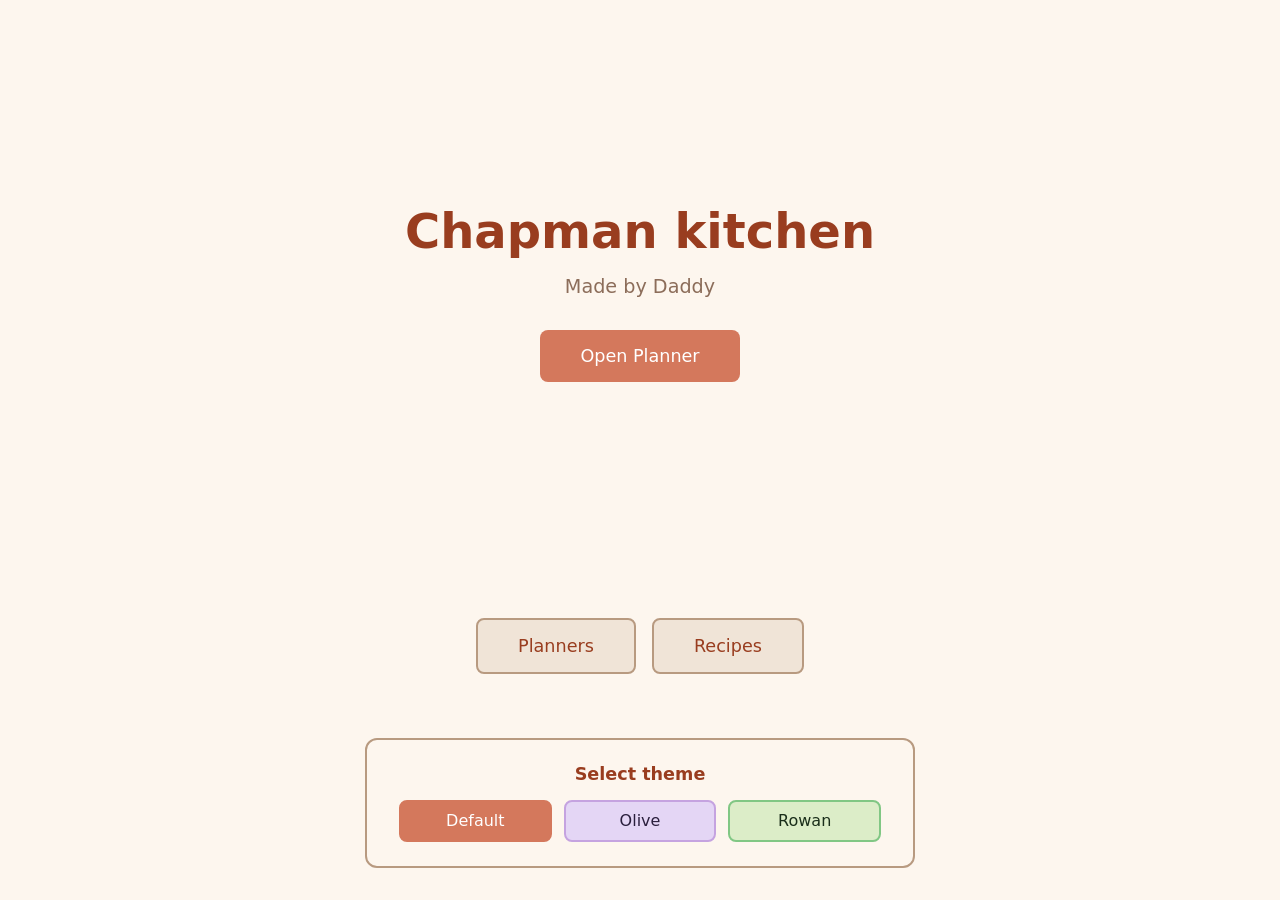
<file: index.html>
<!DOCTYPE html>
<html lang="en">
<head>
  <meta charset="UTF-8">
  <meta name="viewport" content="width=device-width, initial-scale=1.0">
  <title>Home</title>
  <meta name="description" content="A family meal planner for always-on displays">
  <meta name="theme-color" content="#d4785c">
  <link rel="icon" href="assets/icons/favicon.svg" type="image/svg+xml">
  <link rel="apple-touch-icon" href="assets/icons/favicon.svg">
  <link rel="manifest" href="manifest.json">
  <link rel="stylesheet" href="assets/css/main.css">
  <script src="assets/js/theme.js"></script>
</head>
<body>
  <div class="page-center">
    <div>
      <h1>Chapman kitchen</h1>
      <p>Made by Daddy</p>
      <a class="btn" href="views/planner.html">Open Planner</a>
    </div>
  </div>
  <div class="btn-group">
    <a class="btn btn-secondary" href="views/view-planners.html">Planners</a>
    <a class="btn btn-secondary" href="views/view-recipes.html">Recipes</a>
  </div>
  <div class="theme-section">
    <h2>Select theme</h2>
    <div class="theme-selector">
      <button class="theme-btn theme-btn--active" data-theme="default" onclick="setTheme('default')">Default</button>
      <button class="theme-btn" data-theme="olive" onclick="setTheme('olive')">Olive</button>
      <button class="theme-btn" data-theme="rowan" onclick="setTheme('rowan')">Rowan</button>
    </div>
  </div>
</body>
</html>
</file>
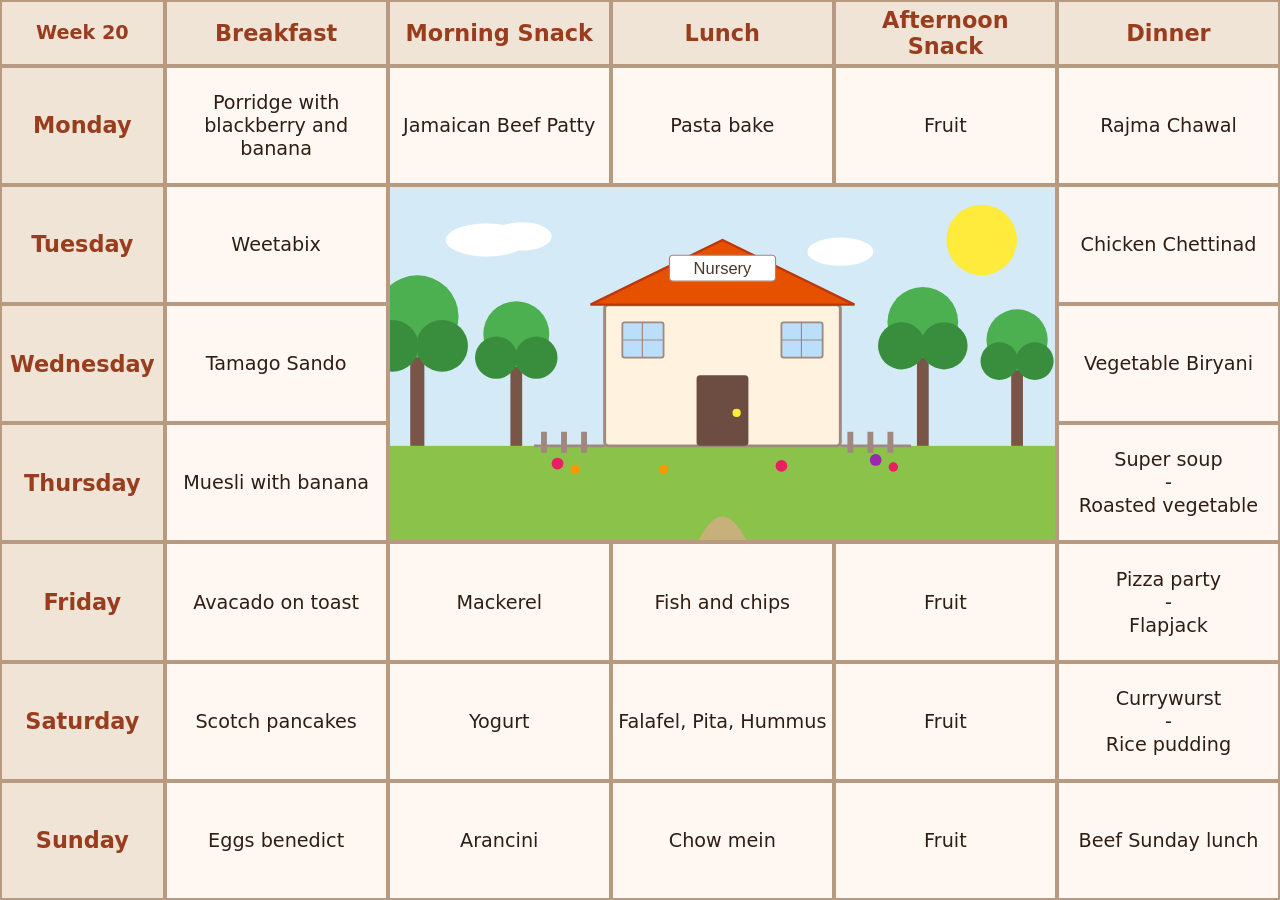
<file: views/planner.html>
<!DOCTYPE html>
<html lang="en">
<head>
  <meta charset="UTF-8">
  <meta name="viewport" content="width=device-width, initial-scale=1.0">
  <title>Chapman kitchen</title>
  <meta name="description" content="A family meal planner for always-on displays">
  <meta name="theme-color" content="#d4785c">
  <link rel="icon" href="../assets/icons/favicon.svg" type="image/svg+xml">
  <link rel="apple-touch-icon" href="../assets/icons/favicon.svg">
  <link rel="manifest" href="../manifest.json">
  <link rel="stylesheet" href="../assets/css/main.css">
  <script src="../assets/js/theme.js"></script>
</head>
<body class="planner">
  <div class="planner-grid">
    <div class="cell header home"><a href="view-recipes.html" class="home-link" id="week-label" aria-label="Home - Week"></a></div>
    <div class="cell header">Breakfast</div>
    <div class="cell header">Morning Snack</div>
    <div class="cell header">Lunch</div>
    <div class="cell header">Afternoon Snack</div>
    <div class="cell header">Dinner</div>

    <div class="cell day-label">Monday</div>
    <div class="cell meal" data-day="monday" data-slot="breakfast"></div>
    <div class="cell meal" data-day="monday" data-slot="morning-snack"></div>
    <div class="cell meal" data-day="monday" data-slot="lunch"></div>
    <div class="cell meal" data-day="monday" data-slot="afternoon-snack"></div>
    <div class="cell meal" data-day="monday" data-slot="dinner"></div>

    <div class="cell day-label">Tuesday</div>
    <div class="cell meal" data-day="tuesday" data-slot="breakfast"></div>
    <div class="cell meal" data-day="tuesday" data-slot="morning-snack"></div>
    <div class="cell meal" data-day="tuesday" data-slot="lunch"></div>
    <div class="cell meal" data-day="tuesday" data-slot="afternoon-snack"></div>
    <div class="cell meal" data-day="tuesday" data-slot="dinner"></div>

    <div class="cell day-label">Wednesday</div>
    <div class="cell meal" data-day="wednesday" data-slot="breakfast"></div>
    <div class="cell meal" data-day="wednesday" data-slot="morning-snack"></div>
    <div class="cell meal" data-day="wednesday" data-slot="lunch"></div>
    <div class="cell meal" data-day="wednesday" data-slot="afternoon-snack"></div>
    <div class="cell meal" data-day="wednesday" data-slot="dinner"></div>

    <div class="cell day-label">Thursday</div>
    <div class="cell meal" data-day="thursday" data-slot="breakfast"></div>
    <div class="cell meal" data-day="thursday" data-slot="morning-snack"></div>
    <div class="cell meal" data-day="thursday" data-slot="lunch"></div>
    <div class="cell meal" data-day="thursday" data-slot="afternoon-snack"></div>
    <div class="cell meal" data-day="thursday" data-slot="dinner"></div>

    <div class="cell day-label">Friday</div>
    <div class="cell meal" data-day="friday" data-slot="breakfast"></div>
    <div class="cell meal" data-day="friday" data-slot="morning-snack"></div>
    <div class="cell meal" data-day="friday" data-slot="lunch"></div>
    <div class="cell meal" data-day="friday" data-slot="afternoon-snack"></div>
    <div class="cell meal" data-day="friday" data-slot="dinner"></div>

    <div class="cell day-label">Saturday</div>
    <div class="cell meal" data-day="saturday" data-slot="breakfast"></div>
    <div class="cell meal" data-day="saturday" data-slot="morning-snack"></div>
    <div class="cell meal" data-day="saturday" data-slot="lunch"></div>
    <div class="cell meal" data-day="saturday" data-slot="afternoon-snack"></div>
    <div class="cell meal" data-day="saturday" data-slot="dinner"></div>

    <div class="cell day-label">Sunday</div>
    <div class="cell meal" data-day="sunday" data-slot="breakfast"></div>
    <div class="cell meal" data-day="sunday" data-slot="morning-snack"></div>
    <div class="cell meal" data-day="sunday" data-slot="lunch"></div>
    <div class="cell meal" data-day="sunday" data-slot="afternoon-snack"></div>
    <div class="cell meal" data-day="sunday" data-slot="dinner"></div>
  </div>

  <div class="overlay" id="meal-overlay" role="dialog" aria-modal="true" aria-labelledby="overlay-title">
    <div class="overlay-content">
      <h2 id="overlay-title"></h2>
      <h3>Recipes:</h3>
      <ul id="overlay-recipes"></ul>
      <button class="overlay-close" id="overlay-close">Close</button>
    </div>
  </div>

  <template id="recipe-link-template">
    <li><a href=""></a></li>
  </template>

  <script src="../assets/js/overlay.js"></script>
  <script src="../assets/js/planner.js"></script>
</body>
</html>
</file>
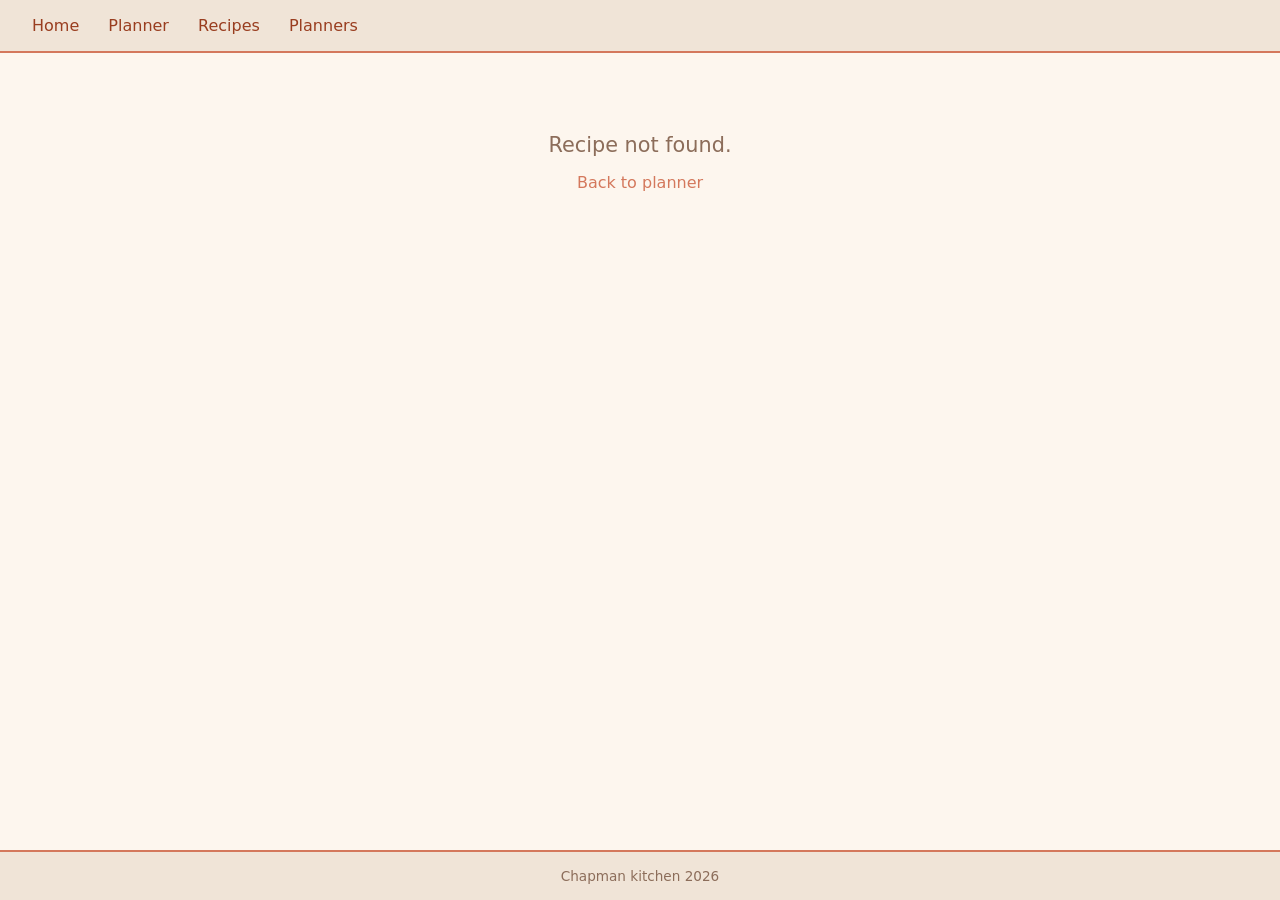
<file: views/recipe.html>
<!DOCTYPE html>
<html lang="en">
<head>
  <meta charset="UTF-8">
  <meta name="viewport" content="width=device-width, initial-scale=1.0">
  <title>Recipe</title>
  <meta name="description" content="A family meal planner for always-on displays">
  <meta name="theme-color" content="#d4785c">
  <link rel="icon" href="../assets/icons/favicon.svg" type="image/svg+xml">
  <link rel="apple-touch-icon" href="../assets/icons/favicon.svg">
  <link rel="manifest" href="../manifest.json">
  <link rel="stylesheet" href="../assets/css/main.css">
  <script src="../assets/js/theme.js"></script>
</head>
<body>
  <header>
    <nav>
      <a href="../index.html">Home</a>
      <a href="planner.html">Planner</a>
      <a href="view-recipes.html">Recipes</a>
      <a href="view-planners.html">Planners</a>
    </nav>
  </header>
  <main class="recipe-page">
    <article id="recipe-content" hidden>
      <div class="recipe-header-row">
        <h1 data-field="title"></h1>
        <button class="learn-button" id="learn-button" hidden>🎓 Learn</button>
      </div>
      <p class="recipe-description" data-field="overview.description"></p>

      <div class="recipe-meta">
        <span data-field="overview.country"></span>
        <span data-field="overview.serves" data-prefix="Serves "></span>
        <span data-field="planner.prep-time-minutes" data-prefix="Prep: " data-suffix=" min"></span>
        <span data-field="planner.cook-time-minutes" data-prefix="Cook: " data-suffix=" min"></span>
        <span data-field="planner.freezer-label"></span>
        <span data-field="planner.cost"></span>
        <span data-field="planner.after-work" data-prefix="After work: "></span>
      </div>

      <section class="recipe-section">
        <h2>Ingredients</h2>
        <ul data-list="ingredients"></ul>
      </section>

      <section class="recipe-section">
        <h2>Method</h2>
        <ol data-list="method"></ol>
      </section>

      <section class="recipe-section" data-show-if="serving" hidden>
        <h2>Serving</h2>
        <div class="serving-grid">
          <div class="serving-item" data-show-if="serving.serve-with" hidden>
            <h3>Serve with</h3>
            <ul data-list="serving.serve-with"></ul>
          </div>
          <div class="serving-item" data-show-if="serving.optional-sides" hidden>
            <h3>Optional sides</h3>
            <ul data-list="serving.optional-sides"></ul>
          </div>
        </div>
      </section>

      <section class="recipe-section" data-show-if="notes" hidden>
        <h2>Notes</h2>
        <div class="notes-grid">
          <div class="notes-item" data-show-if="notes.why-its-in-the-chapman-kitchen" hidden>
            <h3>Why it's in the Chapman kitchen</h3>
            <p data-field="notes.why-its-in-the-chapman-kitchen"></p>
          </div>
          <div class="notes-item" data-show-if="notes.chapman-tips" hidden>
            <h3>Tips</h3>
            <ul data-list="notes.chapman-tips"></ul>
          </div>
          <div class="notes-item" data-show-if="notes.batch-cooking" hidden>
            <h3>Batch cooking</h3>
            <p data-field="notes.batch-cooking"></p>
          </div>
          <div class="notes-item" data-show-if="notes.leftovers" hidden>
            <h3>Leftovers</h3>
            <p data-field="notes.leftovers"></p>
          </div>
        </div>
      </section>
      <section class="recipe-section" data-show-if="relationships.similar-recipes" hidden>
        <h2>Similar Recipes</h2>
        <ul data-list="relationships.similar-recipes"></ul>
      </section>

      <section class="recipe-section nutrition-section">
        <h2>Nutrition</h2>
        <table class="nutrition-table">
          <thead>
            <tr>
              <th colspan="2">Per serving (<span data-field="nutrition.portion-size"></span>)</th>
            </tr>
          </thead>
          <tbody>
            <tr><td>Calories</td><td data-field="nutrition.calories"></td></tr>
            <tr><td>Protein</td><td data-field="nutrition.protein"></td></tr>
            <tr><td>Carbohydrates</td><td data-field="nutrition.carbohydrates"></td></tr>
            <tr><td>Fat</td><td data-field="nutrition.fat"></td></tr>
            <tr><td>Saturates</td><td data-field="nutrition.saturates"></td></tr>
            <tr><td>Fibre</td><td data-field="nutrition.fibre"></td></tr>
            <tr><td>Sugar</td><td data-field="nutrition.sugar"></td></tr>
            <tr><td>Salt</td><td data-field="nutrition.salt"></td></tr>
          </tbody>
        </table>
      </section>

      <details class="recipe-history" data-show-if="history" hidden>
        <summary>History</summary>
        <ul id="recipe-history"></ul>
      </details>
    </article>

    <div id="recipe-error" hidden>
      <p>Recipe not found.</p>
      <a href="planner.html">Back to planner</a>
    </div>
  </main>

  <div class="overlay" id="learn-overlay" role="dialog" aria-modal="true" aria-labelledby="learn-title">>
    <div class="learn-content">
      <button class="learn-close" id="learn-close">✕</button>
      <h1 class="learn-title" id="learn-title"></h1>
      <div class="learn-origin-row" id="learn-origin-row">
        <span class="learn-flag" id="learn-flag" hidden></span>
        <p class="learn-origin" id="learn-origin"></p>
      </div>
      <div class="learn-sayit" id="learn-sayit" hidden></div>
      <div class="learn-map" id="learn-map" hidden></div>
      <div class="learn-cards" id="learn-cards"></div>
    </div>
  </div>
  <footer>
    <p>Chapman kitchen <span class="footer-year"></span></p>
  </footer>

  <template id="list-item-template">
    <li></li>
  </template>

  <script src="../assets/js/overlay.js"></script>
  <script src="../assets/js/recipe.js"></script>
  <script src="../assets/js/learn.js"></script>
</body>
</html>
</file>
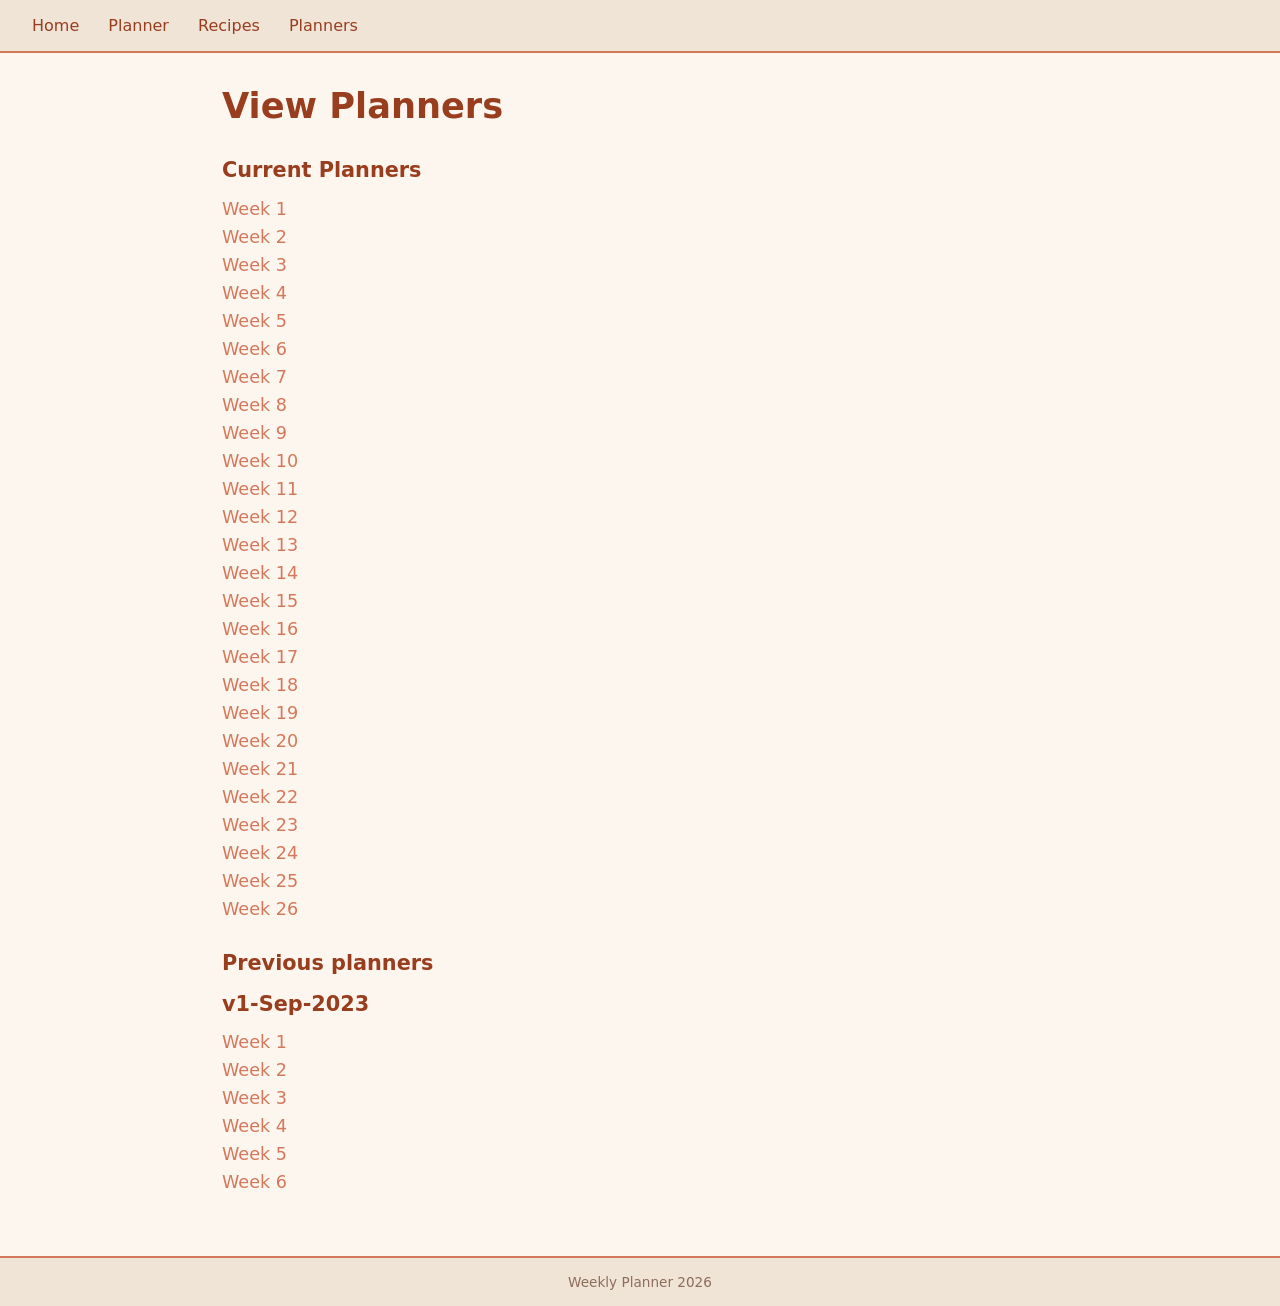
<file: views/view-planners.html>
<!DOCTYPE html>
<html lang="en">
<head>
  <meta charset="UTF-8">
  <meta name="viewport" content="width=device-width, initial-scale=1.0">
  <title>View Planners</title>
  <meta name="description" content="A family meal planner for always-on displays">
  <meta name="theme-color" content="#d4785c">
  <link rel="icon" href="../assets/icons/favicon.svg" type="image/svg+xml">
  <link rel="apple-touch-icon" href="../assets/icons/favicon.svg">
  <link rel="manifest" href="../manifest.json">
  <link rel="stylesheet" href="../assets/css/main.css">
  <script src="../assets/js/theme.js"></script>
</head>
<body>
  <header>
    <nav>
      <a href="../index.html">Home</a>
      <a href="planner.html">Planner</a>
      <a href="view-recipes.html">Recipes</a>
      <a href="view-planners.html">Planners</a>
    </nav>
  </header>
  <main class="previous-page">
    <h1>View Planners</h1>
    <section class="planner-group" id="current-planners"></section>
    <h2 class="previous-planners">Previous planners</h2>
    <div id="planner-groups"></div>
  </main>
  <footer>
    <p>Weekly Planner <span class="footer-year"></span></p>
  </footer>
  <script src="../assets/js/view-planners.js"></script>
</body>
</html>
</file>
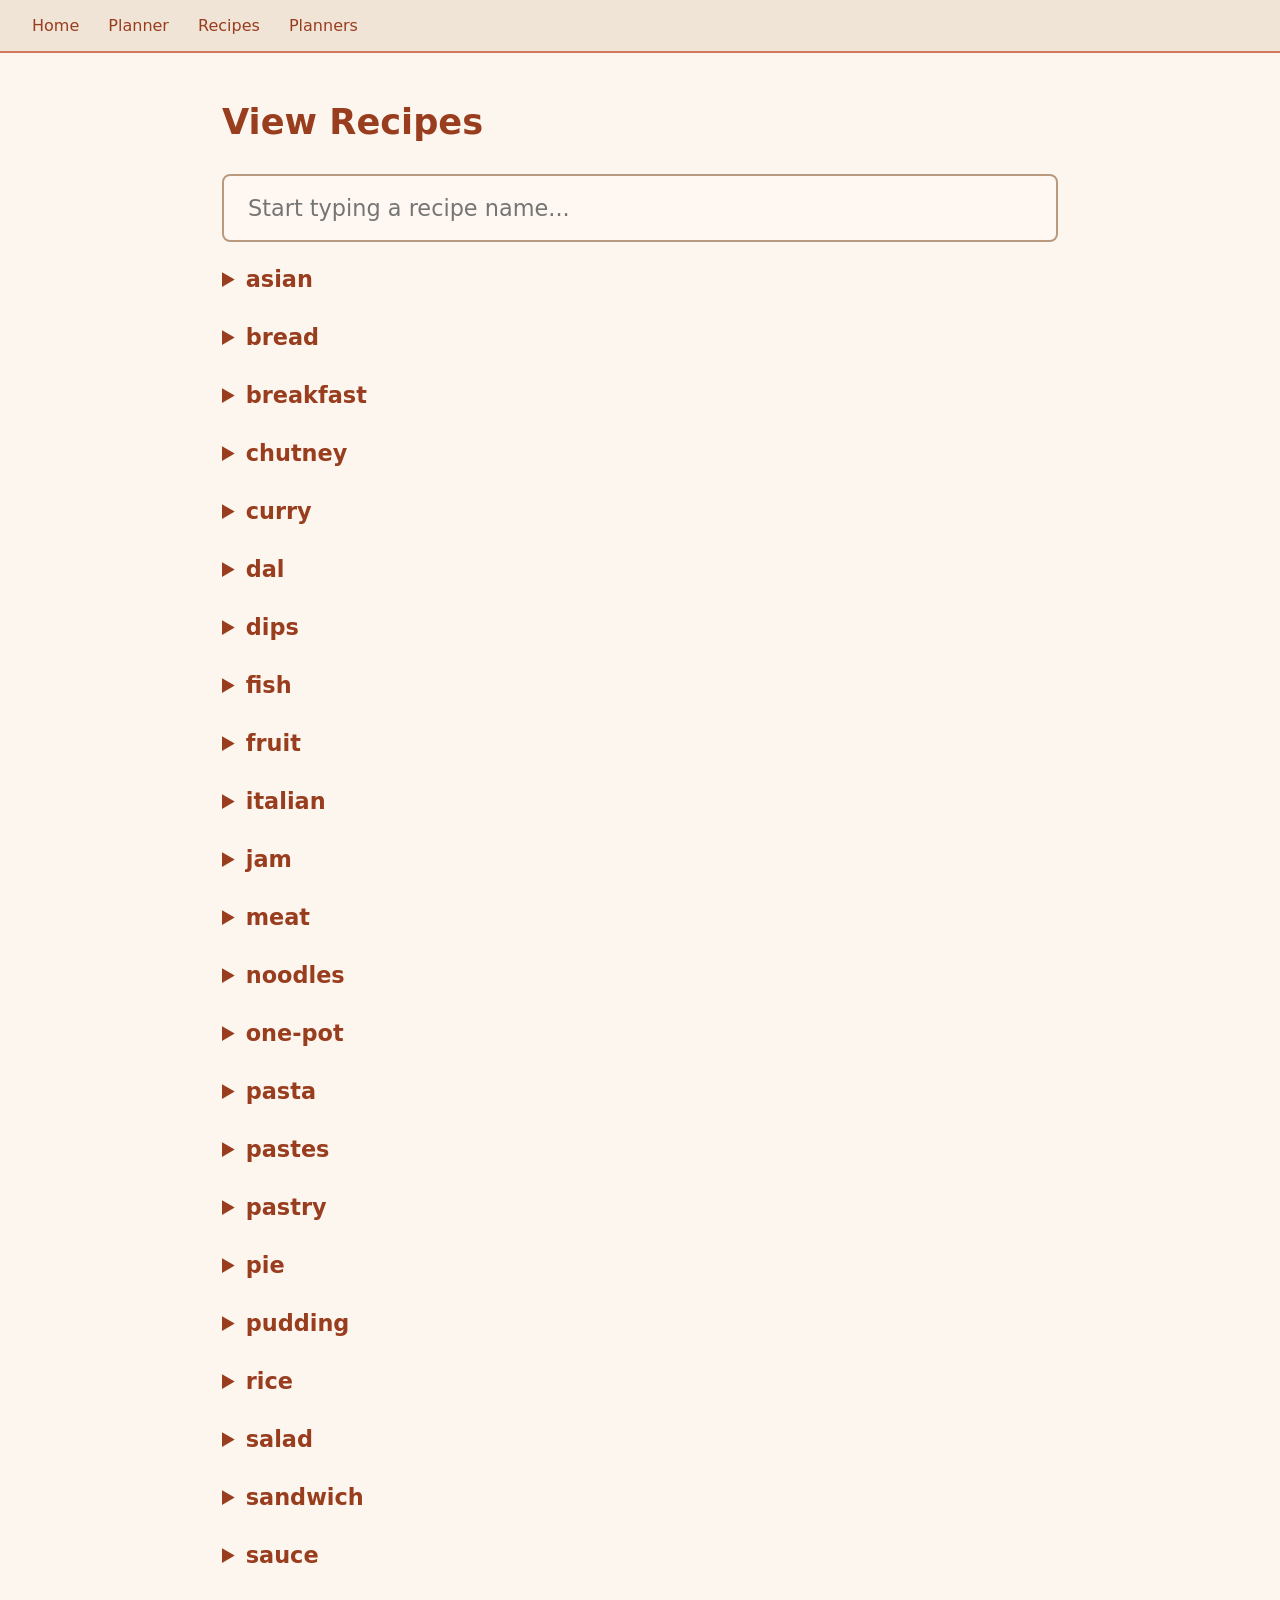
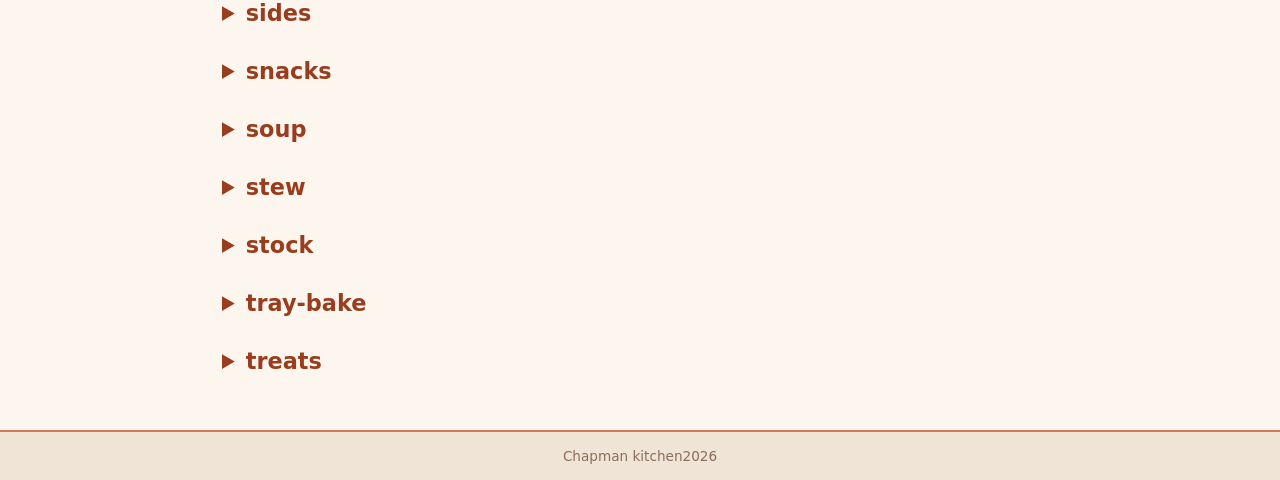
<file: views/view-recipes.html>
<!DOCTYPE html>
<html lang="en">
<head>
  <meta charset="UTF-8">
  <meta name="viewport" content="width=device-width, initial-scale=1.0">
  <title>View Recipes</title>
  <meta name="description" content="A family meal planner for always-on displays">
  <meta name="theme-color" content="#d4785c">
  <link rel="icon" href="../assets/icons/favicon.svg" type="image/svg+xml">
  <link rel="apple-touch-icon" href="../assets/icons/favicon.svg">
  <link rel="manifest" href="../manifest.json">
  <link rel="stylesheet" href="../assets/css/main.css">
  <script src="../assets/js/theme.js"></script>
</head>
<body>
  <header>
    <nav>
      <a href="../index.html">Home</a>
      <a href="planner.html">Planner</a>
      <a href="view-recipes.html">Recipes</a>
      <a href="view-planners.html">Planners</a>
    </nav>
  </header>
  <main class="view-recipes-page">
    <h1>View Recipes</h1>
    <div class="search-input-wrapper">
      <input type="text" id="search-input" list="recipe-list" placeholder="Start typing a recipe name...">
      <datalist id="recipe-list"></datalist>
    </div>
    <div id="recipe-tree"></div>
  </main>
  <footer>
    <p>Chapman kitchen<span class="footer-year"></span></p>
  </footer>
  <script src="../assets/js/view-recipes.js"></script>
</body>
</html>
</file>
<file: assets/css/main.css>
/* Variables - Default theme */
:root {
  --text-color: #2e1e14;
  --text-muted: #8c6d5a;
  --accent-color: #993d1f;
  --accent-bold: #d4785c;
  --accent-hover: #b8604a;
  --bg-primary: #fdf6ee;
  --bg-cell: #fff8f2;
  --bg-surface: #f0e4d7;
  --bg-hover: #f5ece3;
  --border-color: #b89a80;
  --card-fact-bg: #e3f2fd;
  --card-fact-border: #2196f3;
  --card-skill-bg: #e8f5e9;
  --card-skill-border: #4caf50;
  --card-tip-bg: #fff3e0;
  --card-tip-border: #ff9800;
  --map-ocean: #b8dff0;
  --map-land: #8bc34a;
  --map-highlight: #e94560;
  --map-highlight-stroke: #c0392b;
  --sayit-bg: #00897b;
  --sayit-hover: #00695c;
}

/* Olive theme - icy blues and purples */
[data-theme="olive"] {
  --text-color: #2a1f3d;
  --text-muted: #6b5b8a;
  --accent-color: #6a3d99;
  --accent-bold: #9b59b6;
  --accent-hover: #7d3c98;
  --bg-primary: #f0e6ff;
  --bg-cell: #f8f2ff;
  --bg-surface: #e4d6f5;
  --bg-hover: #ece0fa;
  --border-color: #c5a3e0;
  --card-fact-bg: #e8f4fd;
  --card-fact-border: #5dade2;
  --card-skill-bg: #f0e6ff;
  --card-skill-border: #9b59b6;
  --card-tip-bg: #fef0f5;
  --card-tip-border: #e091b5;
  --map-ocean: #d6eef8;
  --map-land: #a8d8ea;
  --map-highlight: #9b59b6;
  --map-highlight-stroke: #6a3d99;
  --sayit-bg: #5dade2;
  --sayit-hover: #3498db;
}

/* Rowan theme - earthy greens and browns */
[data-theme="rowan"] {
  --text-color: #1a2e1a;
  --text-muted: #4a6b4a;
  --accent-color: #2e7d32;
  --accent-bold: #43a047;
  --accent-hover: #2e7d32;
  --bg-primary: #f1f8e9;
  --bg-cell: #f9fbe7;
  --bg-surface: #dcedc8;
  --bg-hover: #e8f5e9;
  --border-color: #81c784;
  --card-fact-bg: #e8f5e9;
  --card-fact-border: #388e3c;
  --card-skill-bg: #fff8e1;
  --card-skill-border: #f9a825;
  --card-tip-bg: #efebe9;
  --card-tip-border: #795548;
  --map-ocean: #c8e6c9;
  --map-land: #66bb6a;
  --map-highlight: #ff8f00;
  --map-highlight-stroke: #e65100;
  --sayit-bg: #558b2f;
  --sayit-hover: #33691e;
}

/* Pink theme - soft pinks and warm roses */
[data-theme="pink"] {
  --text-color: #3d1f2e;
  --text-muted: #8a5070;
  --accent-color: #c2185b;
  --accent-bold: #e91e63;
  --accent-hover: #ad1457;
  --bg-primary: #fce4ec;
  --bg-cell: #fff0f3;
  --bg-surface: #f8bbd0;
  --bg-hover: #fce4ec;
  --border-color: #e091b5;
  --card-fact-bg: #fce4ec;
  --card-fact-border: #e91e63;
  --card-skill-bg: #f3e5f5;
  --card-skill-border: #ab47bc;
  --card-tip-bg: #fff3e0;
  --card-tip-border: #ff8a65;
  --map-ocean: #f8d0e0;
  --map-land: #f48fb1;
  --map-highlight: #c2185b;
  --map-highlight-stroke: #880e4f;
  --sayit-bg: #ab47bc;
  --sayit-hover: #8e24aa;
}

/* Dark theme - dark backgrounds with muted accents */
[data-theme="dark"] {
  --text-color: #e0e0e0;
  --text-muted: #9e9e9e;
  --accent-color: #80cbc4;
  --accent-bold: #4db6ac;
  --accent-hover: #26a69a;
  --bg-primary: #1e1e1e;
  --bg-cell: #2a2a2a;
  --bg-surface: #333333;
  --bg-hover: #3a3a3a;
  --border-color: #555555;
  --card-fact-bg: #1a3a4a;
  --card-fact-border: #4fc3f7;
  --card-skill-bg: #1a3a2a;
  --card-skill-border: #66bb6a;
  --card-tip-bg: #3a2a1a;
  --card-tip-border: #ffb74d;
  --map-ocean: #263238;
  --map-land: #4caf50;
  --map-highlight: #ff7043;
  --map-highlight-stroke: #e64a19;
  --sayit-bg: #00897b;
  --sayit-hover: #00695c;
}

/* Reset */
* { margin: 0; padding: 0; box-sizing: border-box; }

body {
  font-family: 'Segoe UI', system-ui, sans-serif;
  background: var(--bg-primary);
  color: var(--text-color);
  min-height: 100vh;
  display: flex;
  flex-direction: column;
}

/* Index page */
.page-center {
  display: flex;
  align-items: center;
  justify-content: center;
  flex: 1;
  text-align: center;
}

.page-center h1 {
  font-size: 3rem;
  color: var(--accent-color);
  margin-bottom: 1rem;
}

.page-center p {
  font-size: 1.2rem;
  color: var(--text-muted);
  margin-bottom: 2rem;
}

a.btn {
  display: inline-block;
  padding: 1rem 2.5rem;
  background: var(--accent-bold);
  color: #fff;
  text-decoration: none;
  border-radius: 8px;
  font-size: 1.1rem;
  transition: background 0.2s;
}

a.btn:hover {
  background: var(--accent-hover);
}

/* Header & Footer */
header {
  background: var(--bg-surface);
  padding: 1rem 2rem;
  border-bottom: 2px solid var(--accent-bold);
}

header nav a {
  color: var(--accent-color);
  text-decoration: none;
  margin-right: 1.5rem;
  font-size: 1rem;
}

header nav a:hover {
  text-decoration: underline;
}

main {
  flex: 1;
  padding: 2rem;
}

footer {
  background: var(--bg-surface);
  padding: 1rem 2rem;
  text-align: center;
  color: var(--text-muted);
  font-size: 0.85rem;
  border-top: 2px solid var(--accent-bold);
}

/* 404 page */
.error-page {
  text-align: center;
}

.error-page h1 {
  font-size: 5rem;
  color: var(--accent-bold);
}

.error-page p {
  font-size: 1.3rem;
  color: var(--text-muted);
  margin: 1rem 0 2rem;
}

.error-page a {
  color: var(--accent-color);
  text-decoration: none;
  font-size: 1.1rem;
}

.error-page a:hover {
  text-decoration: underline;
}

/* Planner - CSS Grid */
body.planner {
  overflow: hidden;
  background: var(--bg-primary);
}

.planner-grid {
  position: fixed;
  top: 0;
  left: 0;
  right: 0;
  bottom: 0;
  display: grid;
  grid-template-columns: auto repeat(5, 1fr);
  grid-template-rows: auto repeat(7, 1fr);
  width: 100vw;
  height: 100vh;
  height: -webkit-fill-available; 
  height: 100dvh;
  max-height: 100vh;
}

.planner-grid .cell {
  border: 2px solid var(--border-color);
  display: flex;
  align-items: center;
  justify-content: center;
  text-align: center;
  overflow: hidden;
  padding: 0.3rem;
}

.planner-grid .header {
  background: var(--bg-surface);
  color: var(--accent-color);
  font-size: clamp(0.6rem, 2vw, 1.4rem);
  font-weight: 600;
}

.planner-grid .home {
  position: relative;
}

.planner-grid .home .home-link {
  position: absolute;
  inset: 0;
  text-decoration: none;
  display: flex;
  align-items: center;
  justify-content: center;
  color: var(--accent-color);
  font-weight: 600;
  font-size: clamp(0.5rem, 1.5vw, 1.2rem);
}

.planner-grid .day-label {
  background: var(--bg-surface);
  color: var(--accent-color);
  font-weight: 600;
  font-size: clamp(0.6rem, 2.2vw, 1.4rem);
  padding: 0.3rem 0.5rem;
}

.planner-grid .meal {
  background: var(--bg-cell);
  color: var(--text-color);
  font-size: clamp(0.4rem, 1.5vw, 1.6rem);
  font-weight: normal;
  cursor: pointer;
}

.planner-grid .meal:hover {
  background: var(--bg-hover);
}

/* Nursery overlay */
.planner-grid .nursery {
  padding: 0;
  overflow: hidden;
}

.planner-grid .nursery img {
  width: 100%;
  height: 100%;
  object-fit: cover;
}

/* Meal overlay */
.overlay {
  display: none;
  position: fixed;
  inset: 0;
  background: rgba(0, 0, 0, 0.5);
  z-index: 100;
  align-items: center;
  justify-content: center;
}

.overlay.active {
  display: flex;
}

.overlay-content {
  background: var(--bg-primary);
  border: 2px solid var(--border-color);
  border-radius: 12px;
  padding: 3rem;
  max-width: 90vw;
  max-height: 80vh;
  overflow-y: auto;
  min-width: 400px;
}

.overlay-content h2 {
  color: var(--accent-color);
  margin-bottom: 1.5rem;
  font-size: clamp(1.4rem, 4vw, 2.2rem);
}

.overlay-content h3 {
  color: var(--accent-color);
  margin-bottom: 1rem;
  font-size: clamp(0.6rem, 2vw, 1.4rem);
}

.overlay-content ul {
  list-style: none;
  padding: 0;
}

.overlay-content li {
  margin-bottom: 1rem;
}

.overlay-content a {
  color: var(--accent-bold);
  text-decoration: none;
  font-size: clamp(1.1rem, 3vw, 1.8rem);
}

.overlay-content a:hover {
  text-decoration: underline;
}

.overlay-content .no-recipes {
  color: var(--text-muted);
  font-style: italic;
}

.overlay-close {
  display: block;
  margin-top: 1.5rem;
  padding: 0.5rem 1.5rem;
  background: var(--bg-surface);
  border: 1px solid var(--border-color);
  border-radius: 6px;
  color: var(--text-color);
  font-size: 1rem;
  cursor: pointer;
  text-align: center;
}

.overlay-close:hover {
  background: var(--bg-hover);
}

/* Recipe page */
.recipe-page {
  max-width: 1080px;
  width: 100%;
  margin: 0 auto;
  padding: 2rem 3rem;
  flex: 1;
}

.recipe-page h1 {
  color: var(--accent-color);
  font-size: clamp(1.5rem, 4vw, 2.5rem);
}

.recipe-description {
  color: var(--text-muted);
  font-size: clamp(1.1rem, 2.5vw, 1.4rem);
  margin-bottom: 1.5rem;
  line-height: 1.4;
}

.recipe-meta {
  display: flex;
  flex-wrap: wrap;
  gap: 1rem;
  margin-bottom: 2rem;
  font-size: 1.05rem;
  color: var(--text-muted);
}

.recipe-meta span:not(:empty) {
  background: var(--bg-surface);
  padding: 0.3rem 0.8rem;
  border-radius: 4px;
}

.recipe-section {
  margin-bottom: 2rem;
}

.recipe-section h2 {
  color: var(--accent-color);
  font-size: clamp(1.1rem, 3vw, 1.5rem);
  margin-bottom: 0.75rem;
  border-bottom: 1px solid var(--border-color);
  padding-bottom: 0.3rem;
}

.recipe-section ul,
.recipe-section ol {
  padding-left: 1.5rem;
  line-height: 1.5;
  font-size: 1.1rem;
}

.recipe-section li {
  margin-bottom: 0.3rem;
}

#recipe-notes p {
  margin-bottom: 0.75rem;
  line-height: 1.6;
}

#recipe-error {
  text-align: center;
  padding: 3rem;
}

#recipe-error p {
  font-size: 1.3rem;
  color: var(--text-muted);
  margin-bottom: 1rem;
}

#recipe-error a {
  color: var(--accent-bold);
  text-decoration: none;
}

#recipe-error a:hover {
  text-decoration: underline;
}

/* Serving section */
.serving-grid {
  display: grid;
  grid-template-columns: repeat(auto-fit, minmax(200px, 1fr));
  gap: 1.5rem;
}

.serving-item {
  background: var(--bg-surface);
  border-radius: 8px;
  padding: 1rem 1.5rem;
}

.serving-item h3 {
  color: var(--accent-color);
  font-size: 1rem;
  margin-bottom: 0.5rem;
}

.serving-item ul {
  list-style: none;
  padding: 0;
}

.serving-item li {
  padding: 0.3rem 0;
  color: var(--text-color);
}

/* Notes section */
.notes-grid {
  display: flex;
  flex-direction: column;
  gap: 1.5rem;
}

.notes-item {
  background: var(--bg-surface);
  border-radius: 8px;
  padding: 1rem 1.5rem;
}

.notes-item h3 {
  color: var(--accent-color);
  font-size: 1rem;
  margin-bottom: 0.5rem;
}

.notes-item p {
  color: var(--text-color);
  line-height: 1.4;
  font-size: 1.1rem;
}

/* History section */
.recipe-history {
  margin-top: 2rem;
  border-top: 1px solid var(--border-color);
  padding-top: 1rem;
}

.recipe-history summary {
  cursor: pointer;
  color: var(--accent-color);
  font-size: 1.1rem;
  font-weight: 600;
  padding: 0.5rem 0;
}

.recipe-history ul {
  list-style: none;
  padding: 1rem 0 0 0;
}

.recipe-history li {
  padding: 0.4rem 0;
  color: var(--text-color);
  font-size: 1rem;
  border-bottom: 1px solid var(--bg-surface);
}

/* View recipes page */
.view-recipes-page {
  max-width: 900px;
  width: 100%;
  margin: 0 auto;
  padding: 3rem 2rem;
  flex: 1;
}

.view-recipes-page h1 {
  color: var(--accent-color);
  font-size: clamp(1.5rem, 4vw, 2.2rem);
  margin-bottom: 2rem;
}

.search-input-wrapper {
  width: 100%;
}

.search-input-wrapper input {
  width: 100%;
  padding: 1.2rem 1.5rem;
  font-size: 1.4rem;
  border: 2px solid var(--border-color);
  border-radius: 8px;
  background: var(--bg-cell);
  color: var(--text-color);
  font-family: inherit;
}

.search-input-wrapper input:focus {
  outline: none;
  border-color: var(--accent-bold);
}

/* recipe tree */
.recipe-tree {
  margin-top: .5rem;
  padding-top: .5rem;
}

.recipe-tree summary {
  cursor: pointer;
  color: var(--accent-color);
  font-size: clamp(1rem, 2vw, 1.4rem);
  font-weight: 600;
  padding: 0.5rem 0;
}

.recipe-tree ul {
  list-style: none;
  padding: 1rem 0 0 0;
}

.recipe-tree li {
  padding: 0.4rem 0;
  color: var(--text-color);
  font-size: 1rem;
}

.recipe-tree-link {
  display: block;
  margin-left: 1rem;
  padding: .25rem;
  color: var(--accent-bold);
  text-decoration: none;
  font-size: clamp(1rem, 2vw, 1.4rem);
}

/* Learn button */
.recipe-header-row {
  display: flex;
  align-items: center;
  justify-content: space-between;
  gap: 1rem;
  margin-bottom: 0.5rem;
}

.recipe-header-row h1 {
  color: var(--accent-color);
  font-size: clamp(1.5rem, 4vw, 2.5rem);
}

.learn-button {
  padding: 0.6rem 1.5rem;
  background: var(--accent-bold);
  color: #fff;
  border: none;
  border-radius: 8px;
  font-size: 1rem;
  cursor: pointer;
  font-family: inherit;
  white-space: nowrap;
}

.learn-button:hover {
  background: var(--accent-hover);
}

/* Learn overlay */
.learn-content {
  background: var(--bg-primary);
  width: 100%;
  height: 100%;
  overflow-y: auto;
  padding: 2rem;
  position: relative;
}

.learn-close {
  position: fixed;
  top: 1rem;
  right: 1.5rem;
  background: var(--bg-surface);
  border: 2px solid var(--border-color);
  border-radius: 50%;
  width: 3rem;
  height: 3rem;
  font-size: 1.5rem;
  cursor: pointer;
  z-index: 110;
  display: flex;
  align-items: center;
  justify-content: center;
}

.learn-close:hover {
  background: var(--bg-hover);
}

.learn-map {
  width: 100%;
  max-width: 700px;
  margin: 0 auto 2rem;
  border-radius: 12px;
  overflow: hidden;
  border: 2px solid var(--border-color);
  background: var(--map-ocean);
}

.learn-map svg {
  width: 100%;
  height: auto;
  display: block;
  fill: var(--map-land);
  stroke: #fff;
  stroke-width: 0.5;
}

.learn-map svg .highlighted {
  fill: var(--map-highlight);
  stroke: var(--map-highlight-stroke);
  stroke-width: 1.5;
}

.learn-cards {
  max-width: 800px;
  margin: 0 auto;
  display: flex;
  flex-direction: column;
  gap: 1.5rem;
}

.learn-card {
  border-radius: 12px;
  padding: 1.5rem 2rem;
  cursor: pointer;
  transition: transform 0.1s;
  border: 2px solid var(--border-color);
}

.learn-card:active {
  transform: scale(0.98);
}

/* Colour-coded cards */
.learn-card--fact {
  background: var(--card-fact-bg);
  border-left: 5px solid var(--card-fact-border);
}

.learn-card--skill {
  background: var(--card-skill-bg);
  border-left: 5px solid var(--card-skill-border);
}

.learn-card--tip {
  background: var(--card-tip-bg);
  border-left: 5px solid var(--card-tip-border);
}

.learn-card h3 {
  color: var(--accent-color);
  font-size: 1.1rem;
  margin-bottom: 0.5rem;
  display: flex;
  align-items: center;
  gap: 0.5rem;
}

.learn-card h3::after {
  content: '🔊';
  font-size: 0.9rem;
}

.learn-card p,
.learn-card li {
  font-size: 1.2rem;
  line-height: 1.5;
  color: var(--text-color);
}

.learn-card ul {
  list-style: none;
  padding: 0;
}

.learn-card li {
  padding: 0.3rem 0;
}

/* Learn overlay title */
.learn-title {
  text-align: center;
  color: var(--accent-color);
  font-size: clamp(1.5rem, 4vw, 2.5rem);
  margin-top: 1rem;
  margin-bottom: 0.3rem;
}

.learn-origin-row {
  display: flex;
  align-items: center;
  justify-content: center;
  gap: 0.8rem;
  margin-bottom: 1rem;
}

.learn-flag {
  font-size: 2.5rem;
  line-height: 1;
}

.learn-origin {
  color: var(--text-muted);
  font-size: clamp(1rem, 2.5vw, 1.3rem);
}

.learn-sayit {
  text-align: center;
  margin-bottom: 1.5rem;
}

.sayit-button {
  padding: 0.7rem 1.8rem;
  background: var(--sayit-bg);
  color: #fff;
  border: none;
  border-radius: 10px;
  font-size: 1.1rem;
  cursor: pointer;
  font-family: inherit;
}

.sayit-button:hover {
  background: var(--sayit-hover);
}

/* Secondary button */
a.btn-secondary {
  background: var(--bg-surface);
  color: var(--accent-color);
  border: 2px solid var(--border-color);
}

a.btn-secondary:hover {
  background: var(--bg-hover);
}

.btn-group {
  padding: 2rem;
  margin-bottom: 2rem;
  display: flex;
  gap: 1rem;
  justify-content: center;
  align-items: flex-end;
  flex-wrap: wrap;
}

/* Previous planners page */
.previous-page {
  max-width: 900px;
  width: 100%;
  margin: 0 auto;
  padding: 2rem;
  flex: 1;
}

.previous-page h1 {
  color: var(--accent-color);
  font-size: clamp(1.5rem, 4vw, 2.2rem);
  margin-bottom: 2rem;
}

.planner-group {
  margin-bottom: 2rem;
}

h2.previous-planners,
.planner-group h2 {
  color: var(--accent-color);
  font-size: 1.3rem;
  margin-bottom: 0.75rem;
  padding-bottom: 0.3rem;
}

.planner-group ul {
  list-style: none;
  padding: 0;
}

.planner-group li {
  margin-bottom: 0.5rem;
}

.planner-group a {
  color: var(--accent-bold);
  text-decoration: none;
  font-size: 1.1rem;
}

.planner-group a:hover {
  text-decoration: underline;
}

/* Theme selector */
.theme-section {
  padding: 1.5rem 2rem;
  margin: 0 auto 2rem;
  border: 2px solid var(--border-color);
  border-radius: 12px;
  text-align: center;
  width: 90%;
  max-width: 550px;
}

.theme-section h2 {
  color: var(--accent-color);
  font-size: 1.1rem;
  margin-bottom: 1rem;
}

.theme-selector {
  display: flex;
  gap: 0.75rem;
  justify-content: center;
  flex-wrap: wrap;
}

.theme-btn {
  padding: 0.6rem 2.5rem;
  background: var(--bg-surface);
  color: var(--text-color);
  border: 2px solid var(--border-color);
  border-radius: 8px;
  font-size: 1rem;
  cursor: pointer;
  font-family: inherit;
  flex: 1;
}

.theme-btn:hover {
  background: var(--bg-hover);
}

.theme-btn--active {
  background: var(--accent-bold);
  color: #fff;
  border-color: var(--accent-bold);
}

.theme-btn--active:hover {
  background: var(--accent-hover);
}

/* Nutrition section */
.nutrition-table {
  width: 100%;
  max-width: 350px;
  border-collapse: collapse;
  border: 2px solid var(--border-color);
  font-size: 1rem;
}

.nutrition-table thead th {
  background: var(--bg-surface);
  color: var(--accent-color);
  padding: 0.6rem 0.8rem;
  text-align: left;
  font-size: 0.95rem;
  border-bottom: 2px solid var(--border-color);
}

.nutrition-table td {
  padding: 0.5rem 0.8rem;
  border-bottom: 1px solid var(--border-color);
}

.nutrition-table tr:last-child td {
  border-bottom: none;
}

.nutrition-table td:first-child {
  font-weight: 600;
}

.nutrition-table td:last-child {
  text-align: right;
}
</file>
